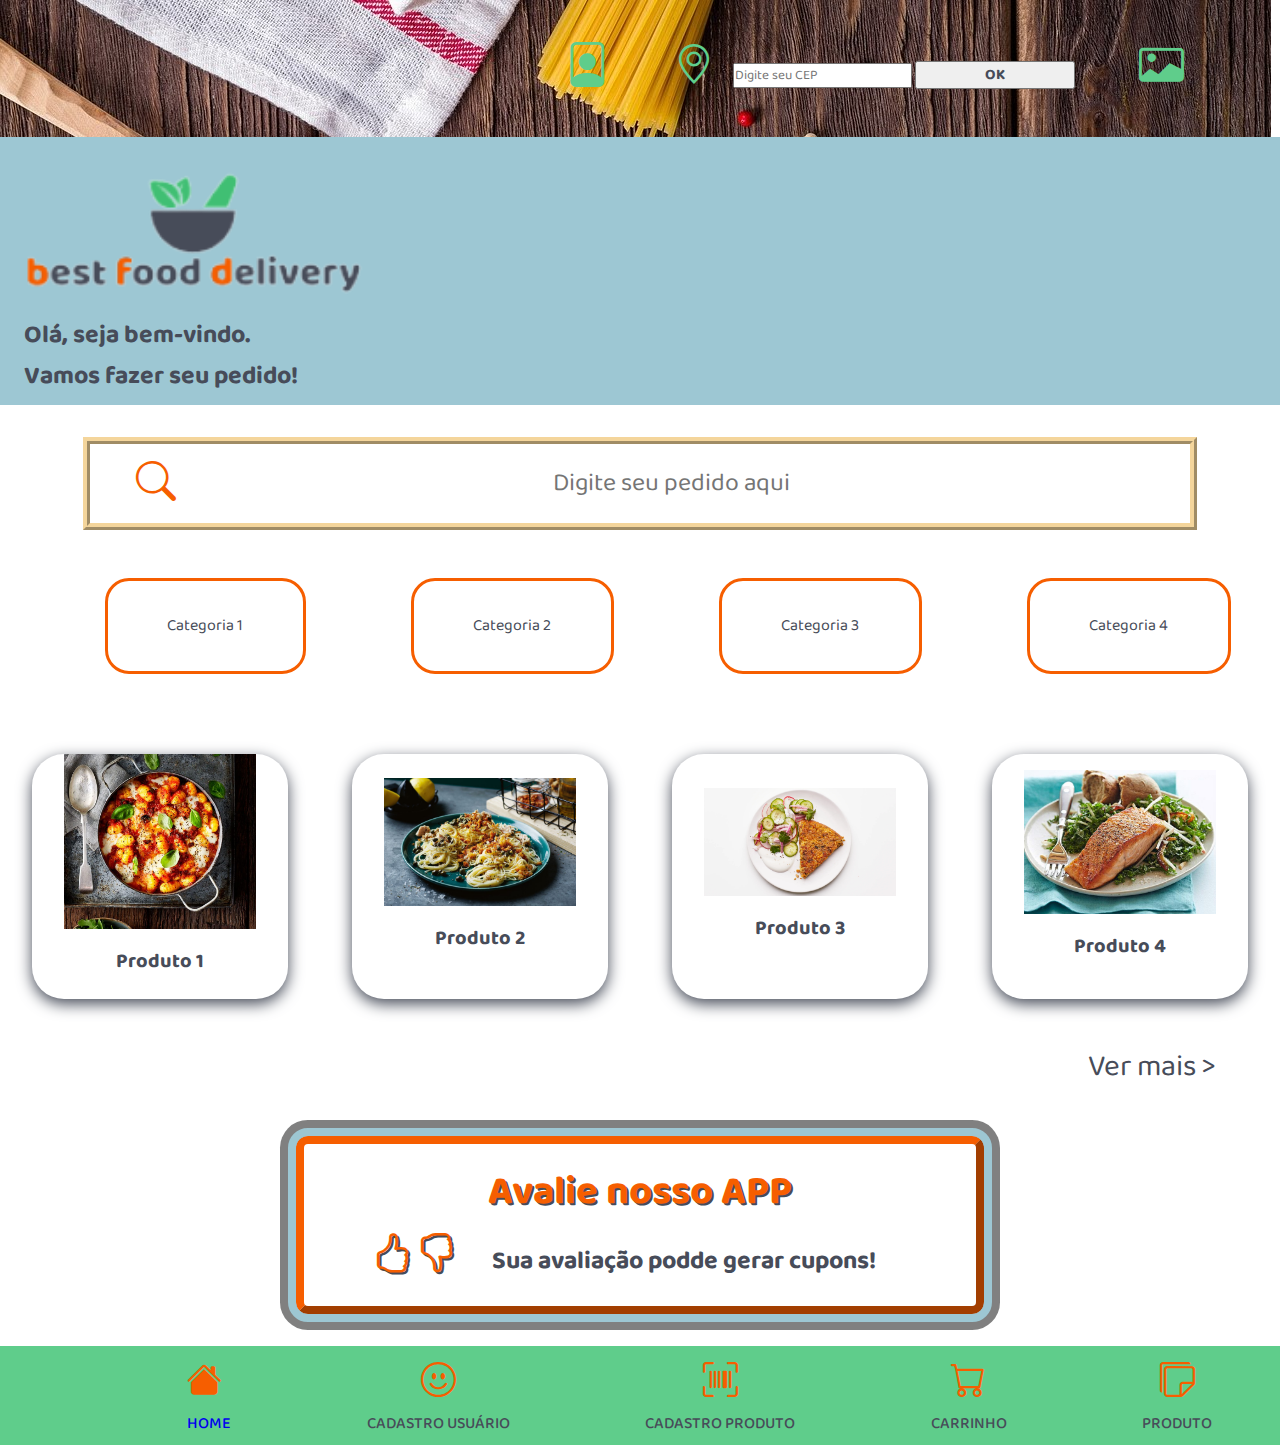
<file: index.html>
<!DOCTYPE html>
<html lang="pt-BR">
<head>
    <meta charset="UTF-8">
    <meta http-equiv="X-UA-Compatible" content="IE=edge">
    <meta name="viewport" content="width=device-width, initial-scale=1.0">
    <link rel="stylesheet" href="https://cdn.jsdelivr.net/npm/bootstrap-icons@1.10.3/font/bootstrap-icons.css">
    <link rel="stylesheet" href="css/style-padrao.css">
    <title>Home</title>
</head>
<body>
    <header class="cabecalho">
        <nav class="menu">
            <ul class="ul-menu">
               <a href="login.html"><li><i class="bi bi-file-person"></i></li></a>
                <li class="imagem-localizacao"><i class="bi bi-geo-alt"></i>
                    <input id="cep" type="text" placeholder="Digite seu CEP">
                    <button onclick="consultaEndereco()">OK</button>
                <p class="nome-localizacao"></p></li>
                <a href=""><li><i class="bi bi-card-image"></i></li></a>
            </ul>
        </nav>
    </header>
    <main>
        <section id="mensagens-inicio">
            <!-- <h1 id="nome-empresa">Best Food Delivery</h1>  -->
            <img src="/img/logo_best_food_delivery_inicial_laranja-removebg.png" alt="" id="logo-empresa">
            <h2 class="mensagem">Olá, seja bem-vindo.</h2>
            <h3 class="mensagem">Vamos fazer seu pedido!</h3>
        </section>

        <section id="input">
            <i class="bi bi-search"></i>
            <input type="text" id="input-text" placeholder="Digite seu pedido aqui">
        </section>
        
        <section id="categorias">
            <ul id="categoria-ul">
                <a href="" class="categoria-a"><li class="categoria">Categoria 1</li></a>
                <a href="" class="categoria-a"><li class="categoria">Categoria 2</li></a>
                <a href="" class="categoria-a"><li class="categoria">Categoria 3</li></a>
                <a href="" class="categoria-a"><li class="categoria">Categoria 4</li></a>
            </ul>
        </section>

        <section id="cards-produtos">
            <div class="card-produto">
                <img src="/img/food1.jpg" alt="" width="100%">
                <h3 class="nome-do-produto">Produto 1</h3>
            </div>
            <div class="card-produto">
                <img src="/img/food2.jpg" alt="" width="100%">
                <h3 class="nome-do-produto">Produto 2</h3>
            </div>
            <div class="card-produto">
                <img src="/img/food3.webp" alt="" width="100%">
                <h3 class="nome-do-produto">Produto 3</h3>
            </div>
            <div class="card-produto">
                <img src="/img/food4.jpeg" alt="" width="100%">
                <h3 class="nome-do-produto">Produto 4</h3>
            </div>            
        </section>

        <div id="ver-mais"><a href="">Ver mais ></a></div>

        <section id="avaliacao">
            <p id="titulo-avaliacao">Avalie nosso APP </p>
            <i class="bi bi-hand-thumbs-up"></i>
            <i class="bi bi-hand-thumbs-down"></i>
            <span id="frase-avaliacao">Sua avaliação podde gerar cupons!</span>
        </section>

        <footer id="footer" class="footer">
            <ul class="footer-card">
                <li>
                    <a href="index.html"><li class="footer-item"><i class="bi bi-house-fill"></i><p class="footer-nome-item">HOME</p></li></a>
                    <a href="cadastrar_usuario.html"><li class="footer-item"><i class="bi bi-emoji-smile"></i><p class="footer-nome-item">CADASTRO USUÁRIO</p></li></a>
                    <a href="cadastrar_produto.html"><li class="footer-item"><i class="bi bi-upc-scan"></i><p class="footer-nome-item">CADASTRO PRODUTO</p></li></a>
                    <a href="carrinho.html"><li class="footer-item"><i class="bi bi-cart"></i><p class="footer-nome-item">CARRINHO</p></li></a>
                    <a href="produto.html"><li class="footer-item"><i class="bi bi-stickies"></i><p class="footer-nome-item">PRODUTO</p ></li></a>
                </li>
            </ul>
        </footer>
    </main>

        <script src="/teste/home.js"></script>
</body>
</html>
</file>
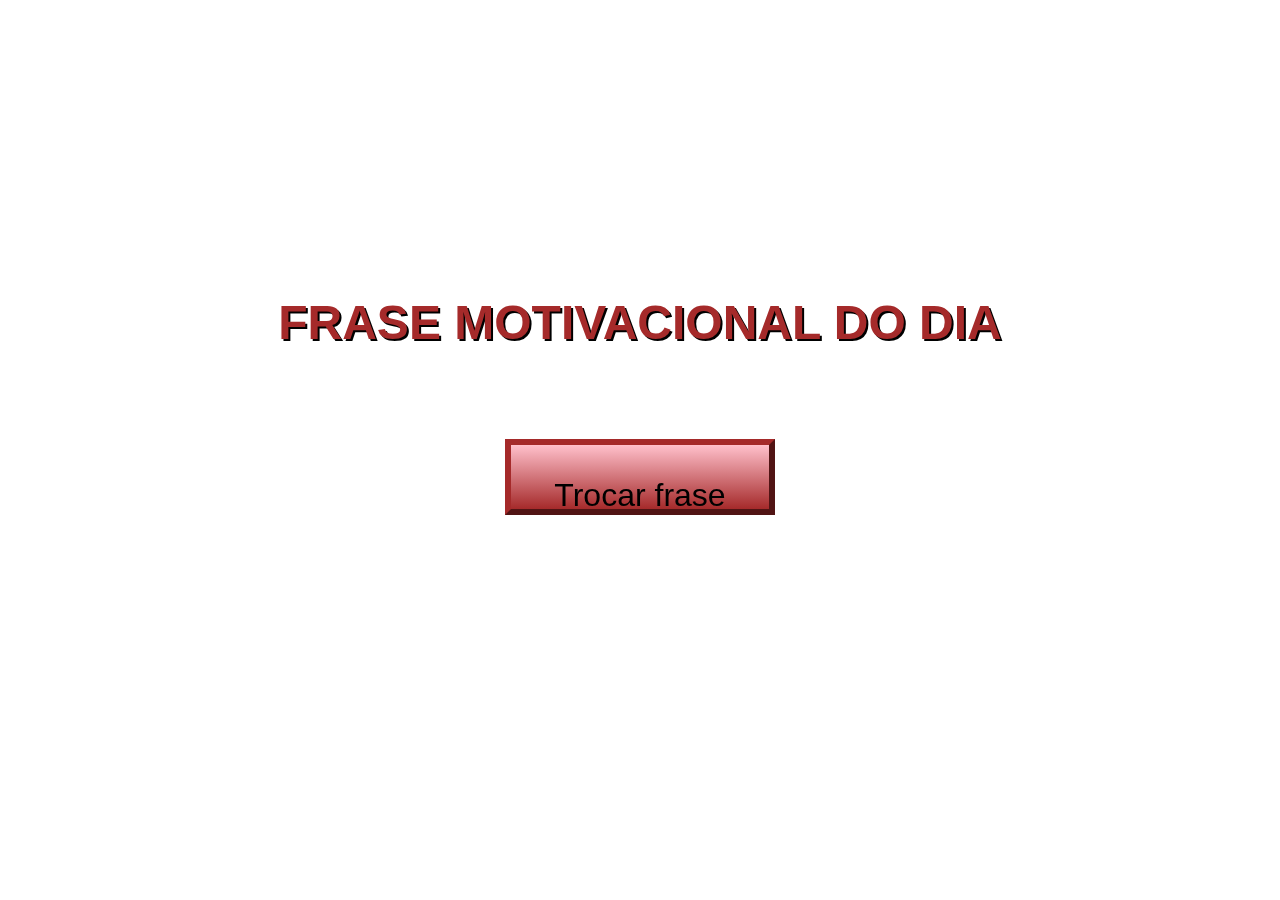
<file: api/index.html>
<!DOCTYPE html>
<html lang="pt-BR">
<head>
    <meta charset="UTF-8">
    <meta http-equiv="X-UA-Compatible" content="IE=edge">
    <meta name="viewport" content="width=device-width, initial-scale=1.0">
    <link rel="stylesheet" href="/api/css/style.css">
    <title>API Advice Slip</title>
</head>
<body>
    
    <section>
        <h1>FRASE MOTIVACIONAL DO DIA </h1>
        <button id="get-advice">Trocar frase</button>
        <p id="advice"></p>
    </section>


        <script src="/api/js/script.js"></script>
</body>
</html>
</file>
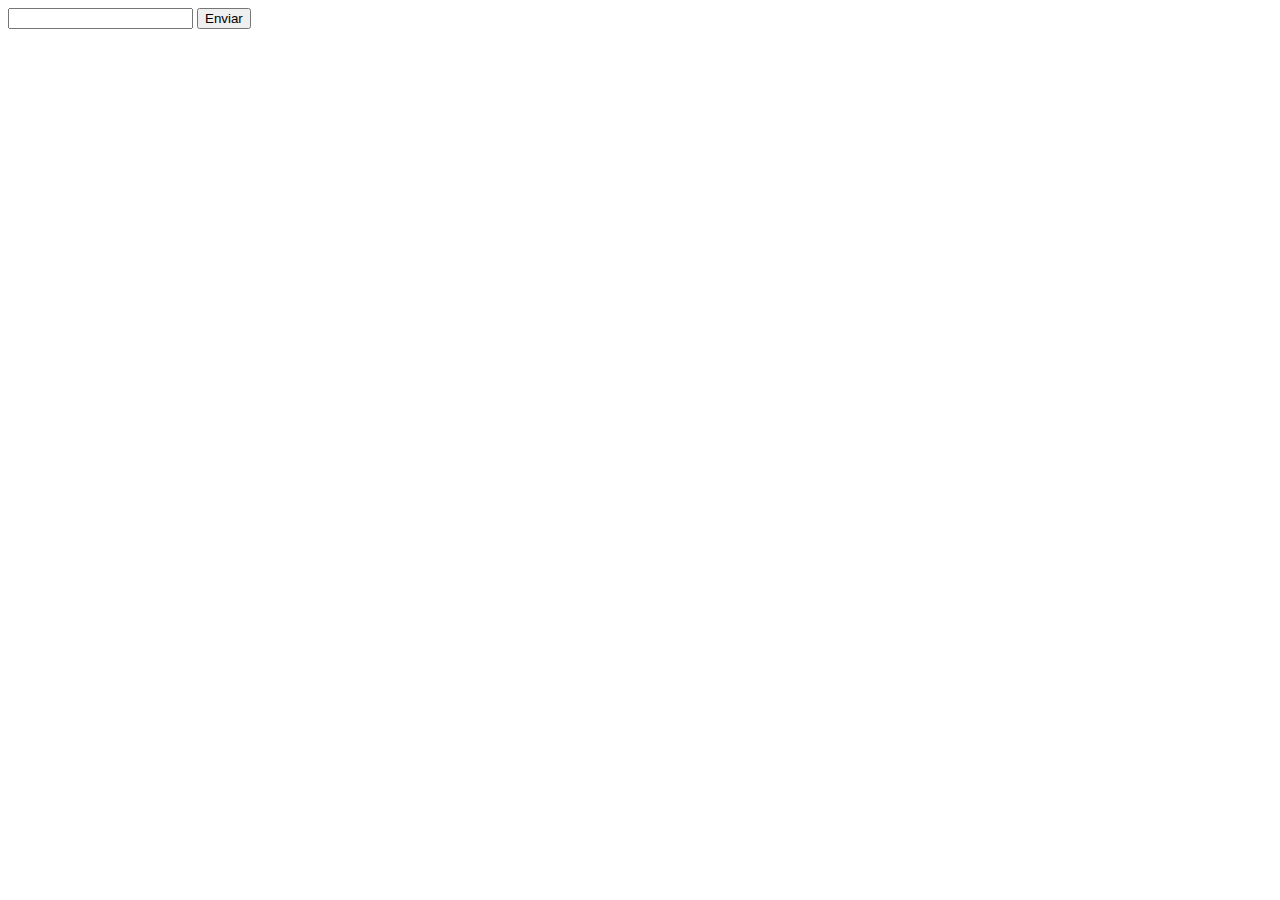
<file: teste/index.html>
<!DOCTYPE html>
<html lang="en">
<head>
    <meta charset="UTF-8">
    <meta http-equiv="X-UA-Compatible" content="IE=edge">
    <meta name="viewport" content="width=device-width, initial-scale=1.0">
    <title>Document</title>
</head>
<body>
    

    <form action="" name="meuFormulario" action="/teste" method="post" onsubmit="return submissaoformulario()">
        <input type="text" name="mensagem">
        <button type="submit">Enviar</button>

    </form>




    <script src="script.js"></script>
</body>
</html>
</file>
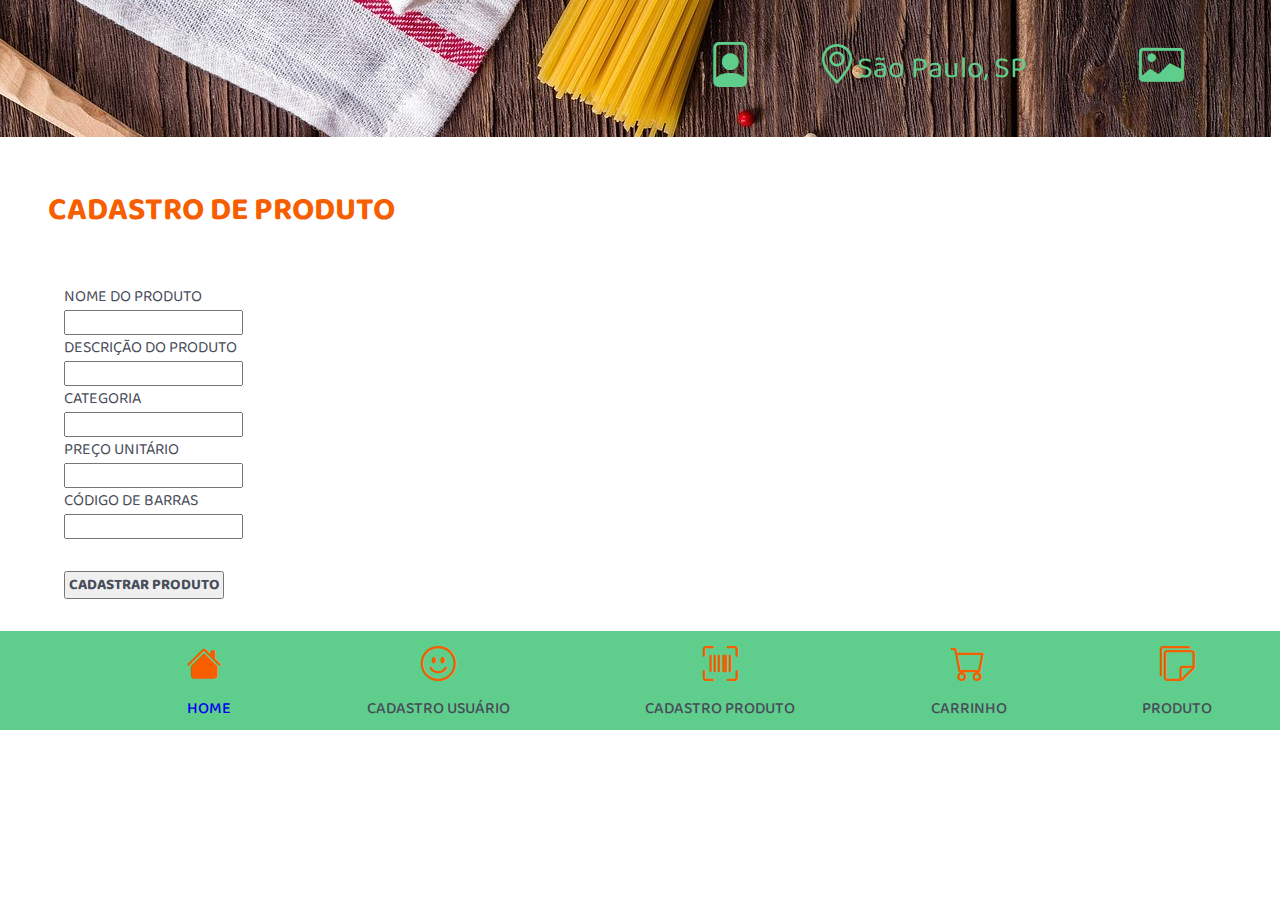
<file: cadastrar_produto.html>
<!DOCTYPE html>
<html lang="pt-BR">
<head>
    <meta charset="UTF-8">
    <meta http-equiv="X-UA-Compatible" content="IE=edge">
    <meta name="viewport" content="width=device-width, initial-scale=1.0">
    <link rel="stylesheet" href="https://cdn.jsdelivr.net/npm/bootstrap-icons@1.10.3/font/bootstrap-icons.css">
    <link rel="stylesheet" href="/css/style-padrao.css">
    <title>Cadastro de Produto</title>

</head>
<body>
    <header class="cabecalho">
        <nav class="menu">
            <ul class="ul-menu">
               <a href="login.html"><li><i class="bi bi-file-person"></i></li></a>
                <li id="imagem-localizacao"><i class="bi bi-geo-alt"></i>
                <p class="nome-localizacao">São Paulo, SP</p></li>
                <a href=""><li><i class="bi bi-card-image"></i></li></a>
            </ul>
        </nav>
    </header>

    <section id="formulario-p">
        <h1 id="formulario-p-titulo">CADASTRO DE PRODUTO</h1>

        <form action="" id="formulario-p-campos">
            <div id="formulario-p-itens">
                <label for="" class="formulario-p-label">NOME DO PRODUTO</label>
                <input type="text" class="formulario-p-input">

                <label for="" class="formulario-p-label">DESCRIÇÃO DO PRODUTO</label>
                <input type="text" class="formulario-p-input">

                <label for="" class="formulario-p-label">CATEGORIA</label>
                <input type="text" class="formulario-p-input">

                <label for="" class="formulario-p-label">PREÇO UNITÁRIO</label>
                <input type="text" class="formulario-p-input">

                <label for="" class="formulario-p-label">CÓDIGO DE BARRAS</label>
                <input type="text" class="formulario-p-input">
            </div>
            <button id="botao-cadastro-produto">CADASTRAR PRODUTO</button>

        </form>

    </section>


    <footer id="footer" class="footer">
        <ul class="footer-card">
            <li>
                <a href="index.html"><li class="footer-item"><i class="bi bi-house-fill"></i><p class="footer-nome-item">HOME</p></li></a>
                <a href="cadastrar_usuario.html"><li class="footer-item"><i class="bi bi-emoji-smile"></i><p class="footer-nome-item">CADASTRO USUÁRIO</p></li></a>
                <a href="cadastrar_produto.html"><li class="footer-item"><i class="bi bi-upc-scan"></i><p class="footer-nome-item">CADASTRO PRODUTO</p></li></a>
                <a href="carrinho.html"><li class="footer-item"><i class="bi bi-cart"></i><p class="footer-nome-item">CARRINHO</p></li></a>
                <a href="produto.html"><li class="footer-item"><i class="bi bi-stickies"></i><p class="footer-nome-item">PRODUTO</p ></li></a>
            </li>
        </ul>
    </footer>
</main>
</body>
</html>
</file>
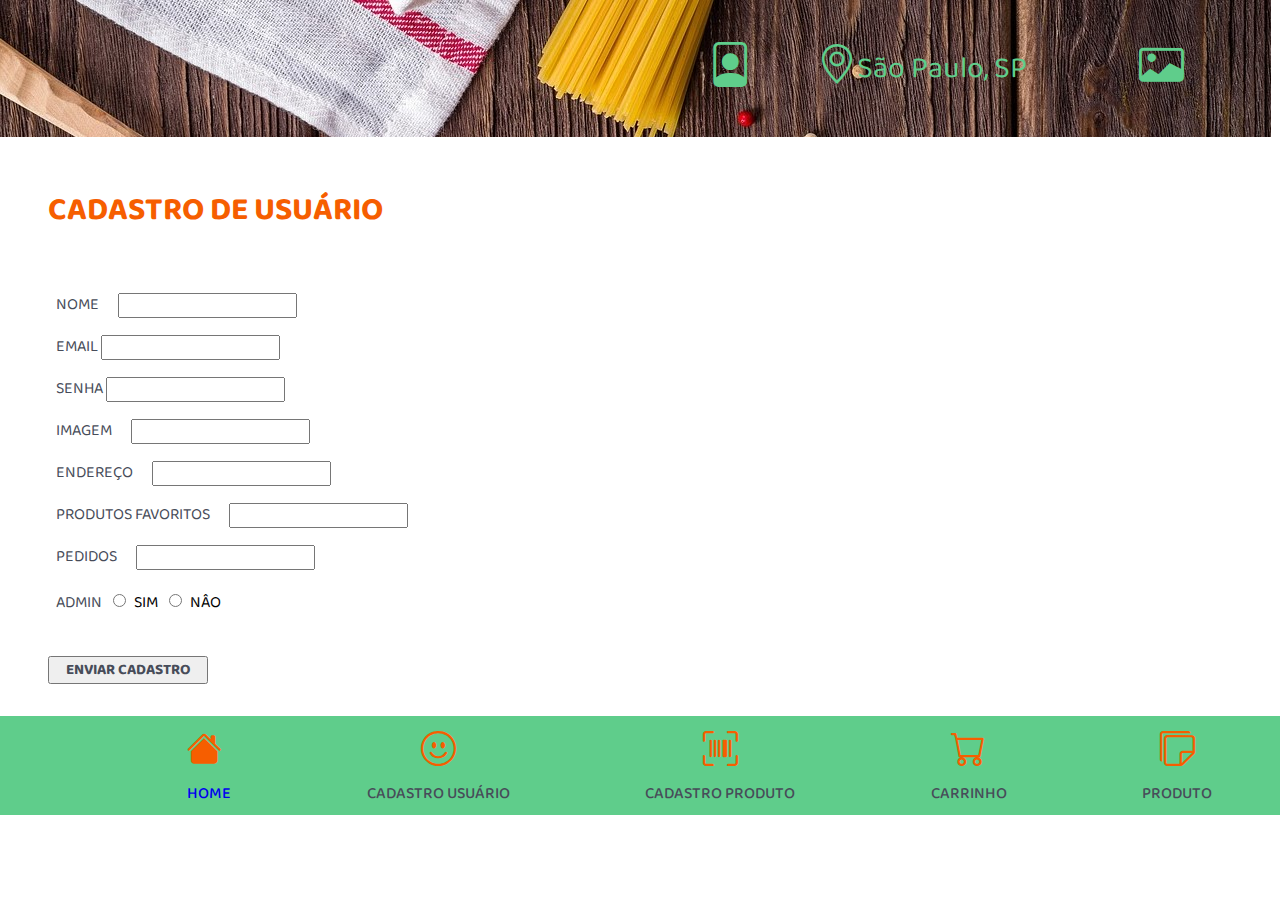
<file: cadastrar_usuario.html>
<!DOCTYPE html>
<html lang="pt-BR">
<head>
    <meta charset="UTF-8">
    <meta http-equiv="X-UA-Compatible" content="IE=edge">
    <meta name="viewport" content="width=device-width, initial-scale=1.0">
    <link rel="stylesheet" href="https://cdn.jsdelivr.net/npm/bootstrap-icons@1.10.3/font/bootstrap-icons.css">
    <link rel="stylesheet" href="/css/style-padrao.css">
    <title>Cadastro de Usuário</title>
</head>
<body>
    <header class="cabecalho">
        <nav class="menu">
            <ul class="ul-menu">
               <a href="login.html"><li><i class="bi bi-file-person"></i></li></a>
                <li id="imagem-localizacao"><i class="bi bi-geo-alt"></i>
                <p class="nome-localizacao">São Paulo, SP</p></li>
                <a href=""><li><i class="bi bi-card-image"></i></li></a>
            </ul>
        </nav>
    </header>

    <section id="formulario">
        <h1 id="formulario-titulo">CADASTRO DE USUÁRIO</h1>

        <form action="" id="formulario-campos">
            <div id="formulario-itens">
                <div>
                <label for="" class="formulario-label">NOME</label>
                <input type="text" class="formulario-input">
                </div>
                <div>
                <label for="" class="formulario-label">EMAIL</label>
                <input type="email" class="formulario-input">
                </div>
                <div>
                <label for="" class="formulario-label">SENHA</label>
                <input type="password" class="formulario-input">
                </div>
                <div>
                <label for="" class="formulario-label">IMAGEM</label>
                <input type="text" class="formulario-input">
                </div>
                <div>
                <label for="" class="formulario-label">ENDEREÇO</label>
                <input type="text" class="formulario-input">
                </div>
                <div>
                <label for="" class="formulario-label">PRODUTOS FAVORITOS</label>
                <input type="text" class="formulario-input">
                </div>
                <div>
                <label for="" class="formulario-label">PEDIDOS</label>
                <input type="text" class="formulario-input">
                </div>
                <div id="formulario-label-admin">
                <label for="" class="formulario-label" >ADMIN</label>
                <input type="radio" name="admin" class="formulario-input">SIM
                <input type="radio" name="admin" class="formulario-input">NÂO
                </div>
                <button id="botao-cadastro-usuario">ENVIAR CADASTRO</button>


            </div>

        </form>

    </section>


    <footer id="footer" class="footer">
        <ul class="footer-card">
            <li>
                <a href="index.html"><li class="footer-item"><i class="bi bi-house-fill"></i><p class="footer-nome-item">HOME</p></li></a>
                <a href="cadastrar_usuario.html"><li class="footer-item"><i class="bi bi-emoji-smile"></i><p class="footer-nome-item">CADASTRO USUÁRIO</p></li></a>
                <a href="cadastrar_produto.html"><li class="footer-item"><i class="bi bi-upc-scan"></i><p class="footer-nome-item">CADASTRO PRODUTO</p></li></a>
                <a href="carrinho.html"><li class="footer-item"><i class="bi bi-cart"></i><p class="footer-nome-item">CARRINHO</p></li></a>
                <a href="produto.html"><li class="footer-item"><i class="bi bi-stickies"></i><p class="footer-nome-item">PRODUTO</p ></li></a>
            </li>
        </ul>
    </footer>
</main>
</body>
</html>
</file>
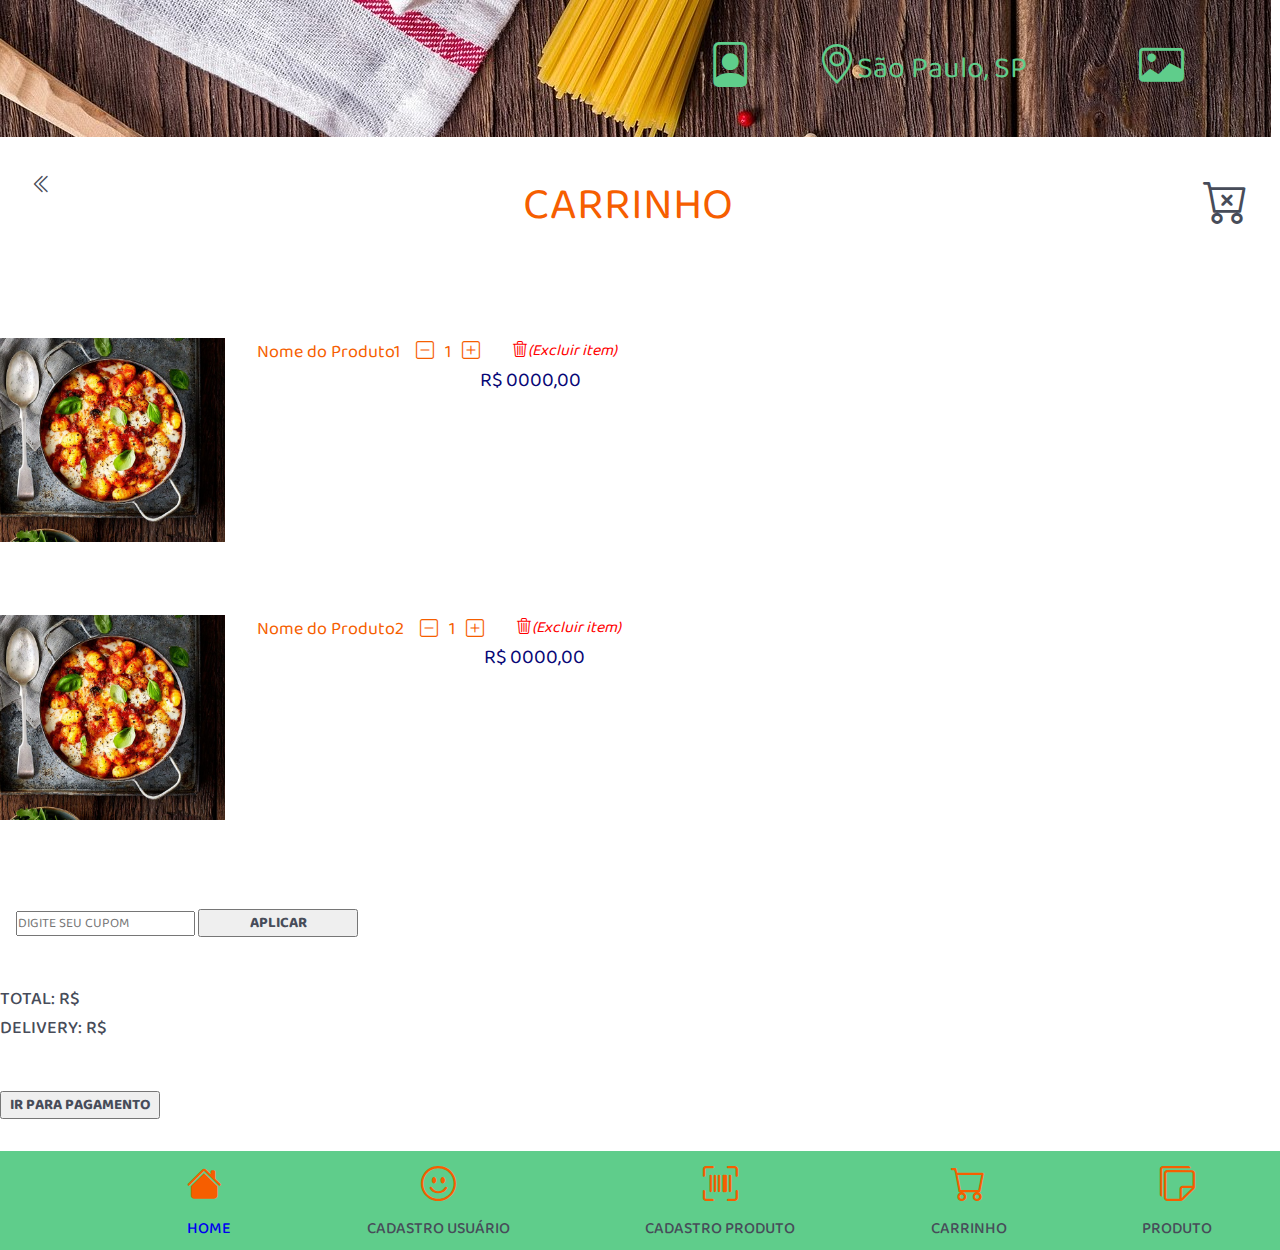
<file: carrinho.html>
<!DOCTYPE html>
<html lang="pt-BR">
<head>
    <meta charset="UTF-8">
    <meta http-equiv="X-UA-Compatible" content="IE=edge">
    <meta name="viewport" content="width=device-width, initial-scale=1.0">
    <link rel="stylesheet" href="https://cdn.jsdelivr.net/npm/bootstrap-icons@1.10.3/font/bootstrap-icons.css">
    <link rel="stylesheet" href="/css/style-padrao.css">
    <title>Produto</title>
</head>
<body>
    <header class="cabecalho">
        <nav class="menu">
            <ul class="ul-menu">
               <a href="login.html"><li><i class="bi bi-file-person"></i></li></a>
                <li id="imagem-localizacao"><i class="bi bi-geo-alt"></i>
                <p class="nome-localizacao">São Paulo, SP</p></li>
                <a href=""><li><i class="bi bi-card-image"></i></li></a>
            </ul>
        </nav>
    </header>
        <section id="carrinho-topo">
            <i class="bi bi-chevron-double-left"></i>
            <p id="carrinho-titulo">CARRINHO</p>
            <i class="bi bi-cart-x"></i>
        </section>

        <section id="produto1">
            <div id="produto1-imagem">
                <img src="/img/food1.jpg" alt="" id="produto1-img">

            </div>
            <div id="produto1-titulo">
                <p id="produto1-nome">Nome do Produto1</p>
                <div class="quantidade">
                    <i class="bi bi-dash-square"></i>
                    <p>1</p>
                    <i class="bi bi-plus-square"></i>
                </div>
            </div>
            <div class="valor-excluir">
                <i class="bi bi-trash3">(Excluir item) </i>
                <p class="valor">R$ 0000,00</p>
            </div>
        </section>

        <section id="produto2">
            <div id="produto2-imagem">
                <img src="/img/food1.jpg" alt="" id="produto2-img">

            </div>
            <div id="produto2-titulo">
                <p id="produto2-nome">Nome do Produto2</p>
                <div class="quantidade">
                    <i class="bi bi-dash-square"></i>
                    <p>1</p>
                    <i class="bi bi-plus-square"></i>
                </div>
            </div>
            <div class="valor-excluir">
                <i class="bi bi-trash3">(Excluir item) </i>
                <p class="valor">R$ 0000,00</p>
            </div>
        </section>

        <section id="cupom">
            <input type="text" placeholder="DIGITE SEU CUPOM">
            <button>APLICAR</button>
        </section>

        <section id="total">
            <div>
                <p>TOTAL: R$ </p>
                <p>DELIVERY: R$  </p>
            </div>
            
            <button id="botao-pagamento">IR PARA PAGAMENTO</button>
        </section>


        <footer id="footer" class="footer">
            <ul class="footer-card">
                <li>
                    <a href="index.html"><li class="footer-item"><i class="bi bi-house-fill"></i><p class="footer-nome-item">HOME</p></li></a>
                    <a href="cadastrar_usuario.html"><li class="footer-item"><i class="bi bi-emoji-smile"></i><p class="footer-nome-item">CADASTRO USUÁRIO</p></li></a>
                    <a href="cadastrar_produto.html"><li class="footer-item"><i class="bi bi-upc-scan"></i><p class="footer-nome-item">CADASTRO PRODUTO</p></li></a>
                    <a href="carrinho.html"><li class="footer-item"><i class="bi bi-cart"></i><p class="footer-nome-item">CARRINHO</p></li></a>
                    <a href="produto.html"><li class="footer-item"><i class="bi bi-stickies"></i><p class="footer-nome-item">PRODUTO</p ></li></a>
                </li>
            </ul>
        </footer>
</main>


    <script src="/teste/script-carrinho.js"></script>
</body>
</html>
</file>
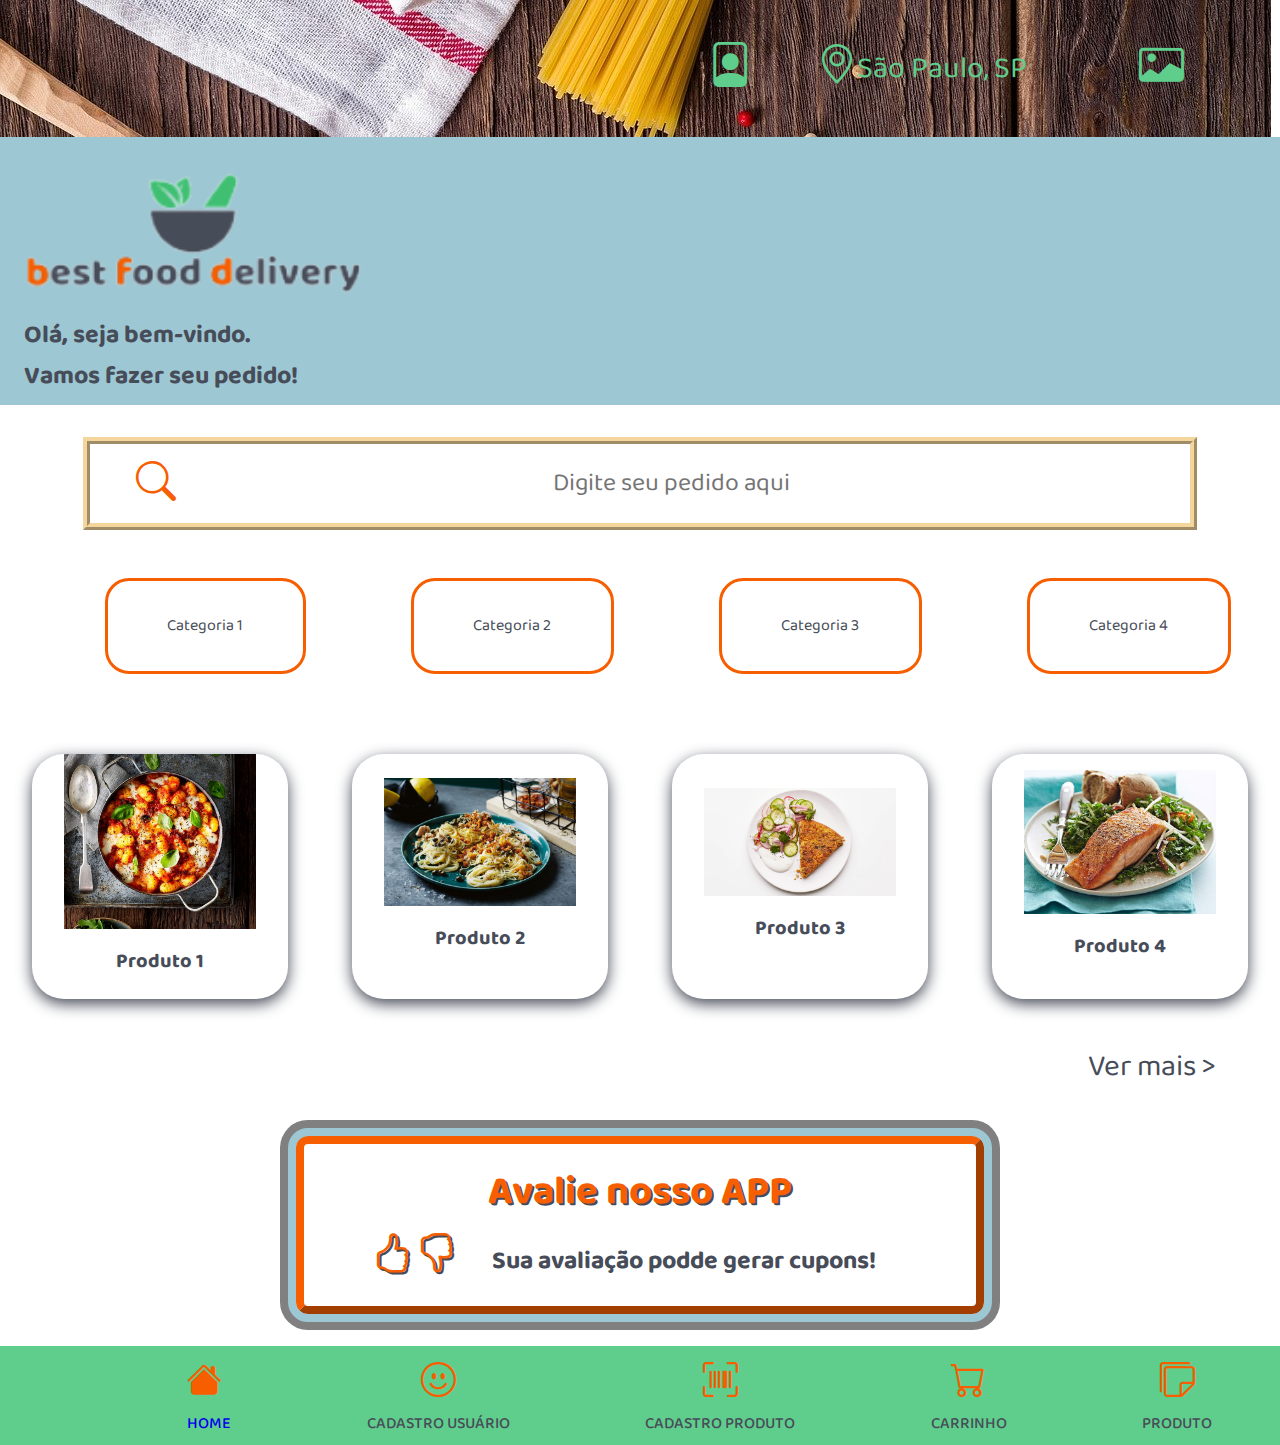
<file: home.html>
<!DOCTYPE html>
<html lang="pt-BR">
<head>
    <meta charset="UTF-8">
    <meta http-equiv="X-UA-Compatible" content="IE=edge">
    <meta name="viewport" content="width=device-width, initial-scale=1.0">
    <link rel="stylesheet" href="https://cdn.jsdelivr.net/npm/bootstrap-icons@1.10.3/font/bootstrap-icons.css">
    <link rel="stylesheet" href="css/style-padrao.css">
    <title>Home</title>
</head>
<body>
    <header class="cabecalho">
        <nav class="menu">
            <ul class="ul-menu">
               <a href="login.html"><li><i class="bi bi-file-person"></i></li></a>
                <li id="imagem-localizacao"><i class="bi bi-geo-alt"></i>
                <p class="nome-localizacao">São Paulo, SP</p></li>
                <a href=""><li><i class="bi bi-card-image"></i></li></a>
            </ul>
        </nav>
    </header>
    <main>
        <section id="mensagens-inicio">
            <!-- <h1 id="nome-empresa">Best Food Delivery</h1>  -->
            <img src="/img/logo_best_food_delivery_inicial_laranja-removebg.png" alt="" id="logo-empresa">
            <h2 class="mensagem">Olá, seja bem-vindo.</h2>
            <h3 class="mensagem">Vamos fazer seu pedido!</h3>
        </section>

        <section id="input">
            <i class="bi bi-search"></i>
            <input type="text" id="input-text" placeholder="Digite seu pedido aqui">
        </section>
        
        <section id="categorias">
            <ul id="categoria-ul">
                <a href="" class="categoria-a"><li class="categoria">Categoria 1</li></a>
                <a href="" class="categoria-a"><li class="categoria">Categoria 2</li></a>
                <a href="" class="categoria-a"><li class="categoria">Categoria 3</li></a>
                <a href="" class="categoria-a"><li class="categoria">Categoria 4</li></a>
            </ul>
        </section>

        <section id="cards-produtos">
            <div class="card-produto">
                <img src="/img/food1.jpg" alt="" width="100%">
                <h3 class="nome-do-produto">Produto 1</h3>
            </div>
            <div class="card-produto">
                <img src="/img/food2.jpg" alt="" width="100%">
                <h3 class="nome-do-produto">Produto 2</h3>
            </div>
            <div class="card-produto">
                <img src="/img/food3.webp" alt="" width="100%">
                <h3 class="nome-do-produto">Produto 3</h3>
            </div>
            <div class="card-produto">
                <img src="/img/food4.jpeg" alt="" width="100%">
                <h3 class="nome-do-produto">Produto 4</h3>
            </div>            
        </section>

        <div id="ver-mais"><a href="">Ver mais ></a></div>

        <section id="avaliacao">
            <p id="titulo-avaliacao">Avalie nosso APP </p>
            <i class="bi bi-hand-thumbs-up"></i>
            <i class="bi bi-hand-thumbs-down"></i>
            <span id="frase-avaliacao">Sua avaliação podde gerar cupons!</span>
        </section>

        <footer id="footer" class="footer">
            <ul class="footer-card">
                <li>
                    <a href="home.html"><li class="footer-item"><i class="bi bi-house-fill"></i><p class="footer-nome-item">HOME</p></li></a>
                    <a href="cadastrar_usuario.html"><li class="footer-item"><i class="bi bi-emoji-smile"></i><p class="footer-nome-item">CADASTRO USUÁRIO</p></li></a>
                    <a href="cadastrar_produto.html"><li class="footer-item"><i class="bi bi-upc-scan"></i><p class="footer-nome-item">CADASTRO PRODUTO</p></li></a>
                    <a href="carrinho.html"><li class="footer-item"><i class="bi bi-cart"></i><p class="footer-nome-item">CARRINHO</p></li></a>
                    <a href="produto.html"><li class="footer-item"><i class="bi bi-stickies"></i><p class="footer-nome-item">PRODUTO</p ></li></a>
                </li>
            </ul>
        </footer>
    </main>
</body>
</html>
</file>
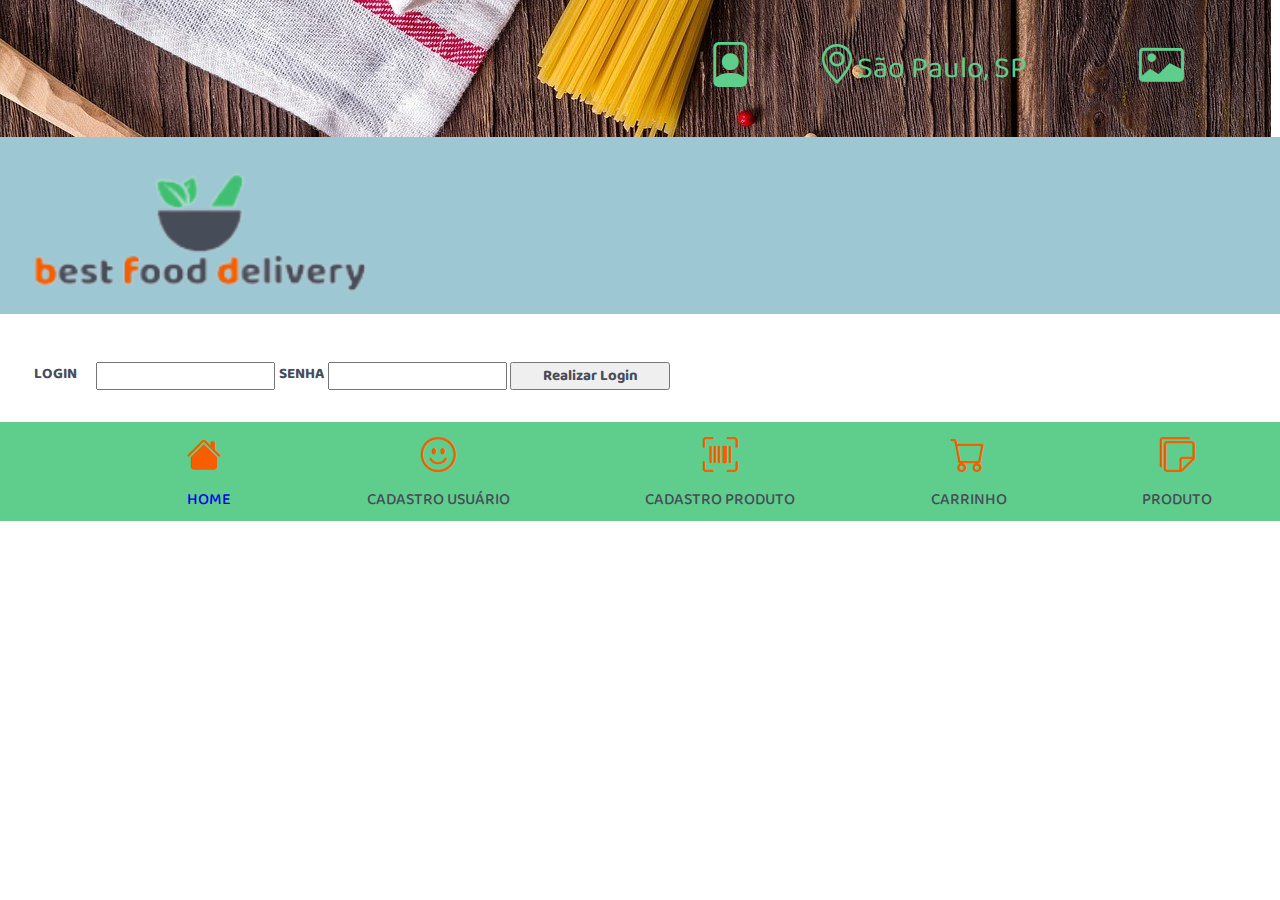
<file: login.html>
<!DOCTYPE html>
<html lang="pt-BR">
<head>
    <meta charset="UTF-8">
    <meta http-equiv="X-UA-Compatible" content="IE=edge">
    <meta name="viewport" content="width=device-width, initial-scale=1.0">
    <link rel="stylesheet" href="https://cdn.jsdelivr.net/npm/bootstrap-icons@1.10.3/font/bootstrap-icons.css">
    <title>Login</title>
    <link rel="stylesheet" href="/css/style-padrao.css">
</head>
<body>
    <header class="cabecalho">
        <nav class="menu">
            <ul class="ul-menu">
               <a href="login.html"><li><i class="bi bi-file-person"></i></li></a>
                <li id="imagem-localizacao"><i class="bi bi-geo-alt"></i>
                <p class="nome-localizacao">São Paulo, SP</p></li>
                <a href=""><li><i class="bi bi-card-image"></i></li></a>
            </ul>
        </nav>
    </header>

    <section id="login">
       <div id="logo-empresa-login"><img src="/img/logo_best_food_delivery_inicial_laranja-removebg.png" alt="" id="arquivo-logo-empresa"></div>
       <!--  <div id="imagem-login"><img src="/img/file-person.svg" alt="" id="arquivo-imagem-login"></div> -->

        <section id="mensagem-ok" class="mensagem-ok"></section>

        <div id="login-entrada">
            <label for="" id="usuario">LOGIN</label><input type="text">

            <label for="" id="usuario">SENHA</label><input type="password">

            <button id="addBotao">Realizar Login</button>
        </div>

    </section>


    <footer id="footer" class="footer">
        <ul class="footer-card">
            <li>
                <a href="index.html"><li class="footer-item"><i class="bi bi-house-fill"></i><p class="footer-nome-item">HOME</p></li></a>
                <a href="cadastrar_usuario.html"><li class="footer-item"><i class="bi bi-emoji-smile"></i><p class="footer-nome-item">CADASTRO USUÁRIO</p></li></a>
                <a href="cadastrar_produto.html"><li class="footer-item"><i class="bi bi-upc-scan"></i><p class="footer-nome-item">CADASTRO PRODUTO</p></li></a>
                <a href="carrinho.html"><li class="footer-item"><i class="bi bi-cart"></i><p class="footer-nome-item">CARRINHO</p></li></a>
                <a href="produto.html"><li class="footer-item"><i class="bi bi-stickies"></i><p class="footer-nome-item">PRODUTO</p ></li></a>
            </li>
        </ul>
    </footer>
</main>

    <script src="/teste/login.js"></script>
</body>
</html>
</file>
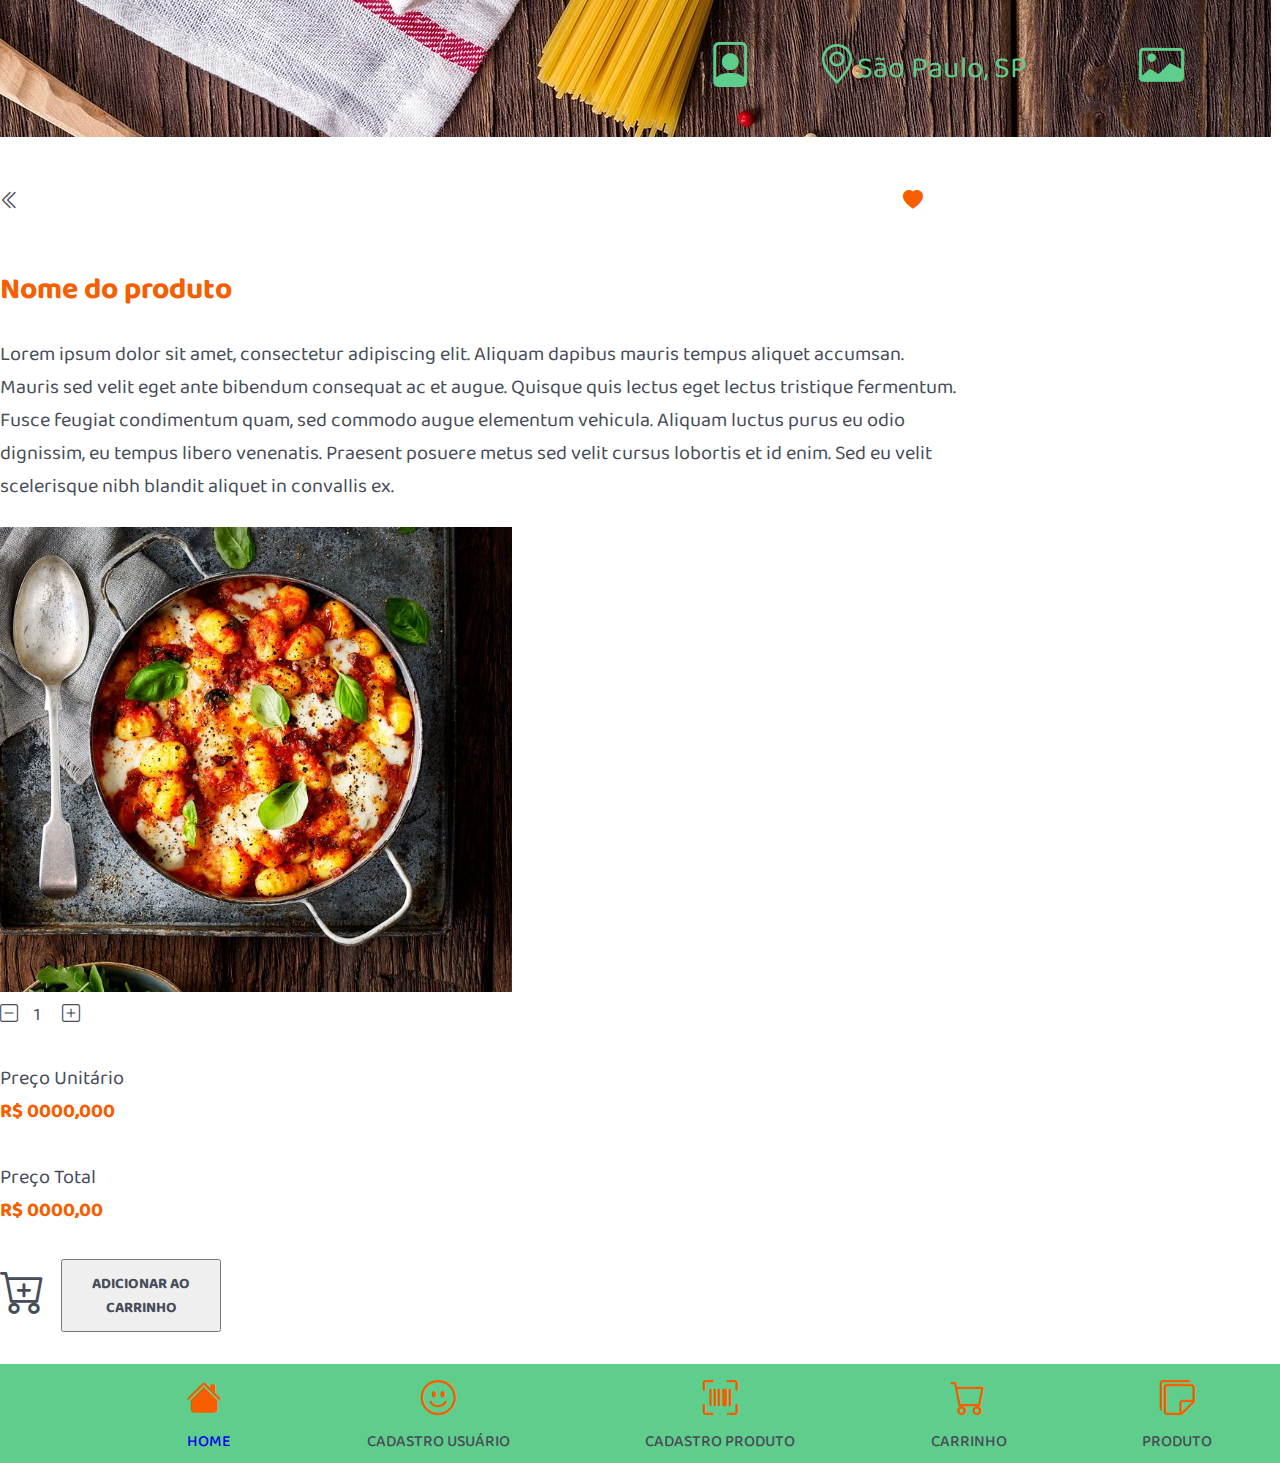
<file: produto.html>
<!DOCTYPE html>
<html lang="pt-BR">
<head>
    <meta charset="UTF-8">
    <meta http-equiv="X-UA-Compatible" content="IE=edge">
    <meta name="viewport" content="width=device-width, initial-scale=1.0">
    <link rel="stylesheet" href="https://cdn.jsdelivr.net/npm/bootstrap-icons@1.10.3/font/bootstrap-icons.css">
    <link rel="stylesheet" href="/css/style-padrao.css">
    <title>Produto</title>
</head>
<body>
    <header class="cabecalho">
        <nav class="menu">
            <ul class="ul-menu">
               <a href="login.html"><li><i class="bi bi-file-person"></i></li></a>
                <li id="imagem-localizacao"><i class="bi bi-geo-alt"></i>
                <p class="nome-localizacao">São Paulo, SP</p></li>
                <a href=""><li><i class="bi bi-card-image"></i></li></a>
            </ul>
        </nav>
    </header>
        <section id="produto-topo">
            <i class="bi bi-chevron-double-left"></i>
            <i class="bi bi-heart-fill" name="I"></i>

        <section id="produto001">
                <h1 id="nome-produto001">Nome do produto</h1>
                <p id="texto-produto001">
                    Lorem ipsum dolor sit amet, consectetur adipiscing elit. Aliquam dapibus mauris tempus aliquet accumsan. Mauris sed velit eget ante bibendum consequat ac et augue. Quisque quis lectus eget lectus tristique fermentum. Fusce feugiat condimentum quam, sed commodo augue elementum vehicula. Aliquam luctus purus eu odio dignissim, eu tempus libero venenatis. Praesent posuere metus sed velit cursus lobortis et id enim. Sed eu velit scelerisque nibh blandit aliquet in convallis ex. 
                </p>
                <div id="imagem-produto001">
                    <img src="/img/food1.jpg" alt="Imagem do produto" id="produto001-arquivo">
                    <div class="quantidade-produto001">
                        <i class="bi bi-dash-square"></i>
                        <p id="quantidade-selecionada">1</p>
                        <i class="bi bi-plus-square"></i>
                    </div>
                    
                </div>

                <div id="valor-produto001">
                    <div>
                    <p id="titulo-preco-unitario">Preço Unitário</p>
                    <p id="valor-unitario">R$ 0000,000</p>
                    </div>
                    <br>
                    <div>
                    <p id="titulo-preco-total">Preço Total</p>
                    <p id="valor-total">R$ 0000,00</p>
                    </div>
                </div>

                <div id="finalizar">
                    <i class="bi bi-cart-plus"></i>
                    <button id="botao-adicionar">ADICIONAR AO CARRINHO</button>
                </div>
                

        </section>

        </section>


        <footer id="footer" class="footer">
            <ul class="footer-card">
                <li>
                    <a href="index.html"><li class="footer-item"><i class="bi bi-house-fill"></i><p class="footer-nome-item">HOME</p></li></a>
                    <a href="cadastrar_usuario.html"><li class="footer-item"><i class="bi bi-emoji-smile"></i><p class="footer-nome-item">CADASTRO USUÁRIO</p></li></a>
                    <a href="cadastrar_produto.html"><li class="footer-item"><i class="bi bi-upc-scan"></i><p class="footer-nome-item">CADASTRO PRODUTO</p></li></a>
                    <a href="carrinho.html"><li class="footer-item"><i class="bi bi-cart"></i><p class="footer-nome-item">CARRINHO</p></li></a>
                    <a href="produto.html"><li class="footer-item"><i class="bi bi-stickies"></i><p class="footer-nome-item">PRODUTO</p ></li></a>
                </li>
            </ul>
        </footer>
</main>

    <script src="/teste/produto.js"></script>
</body>
</html>
</file>
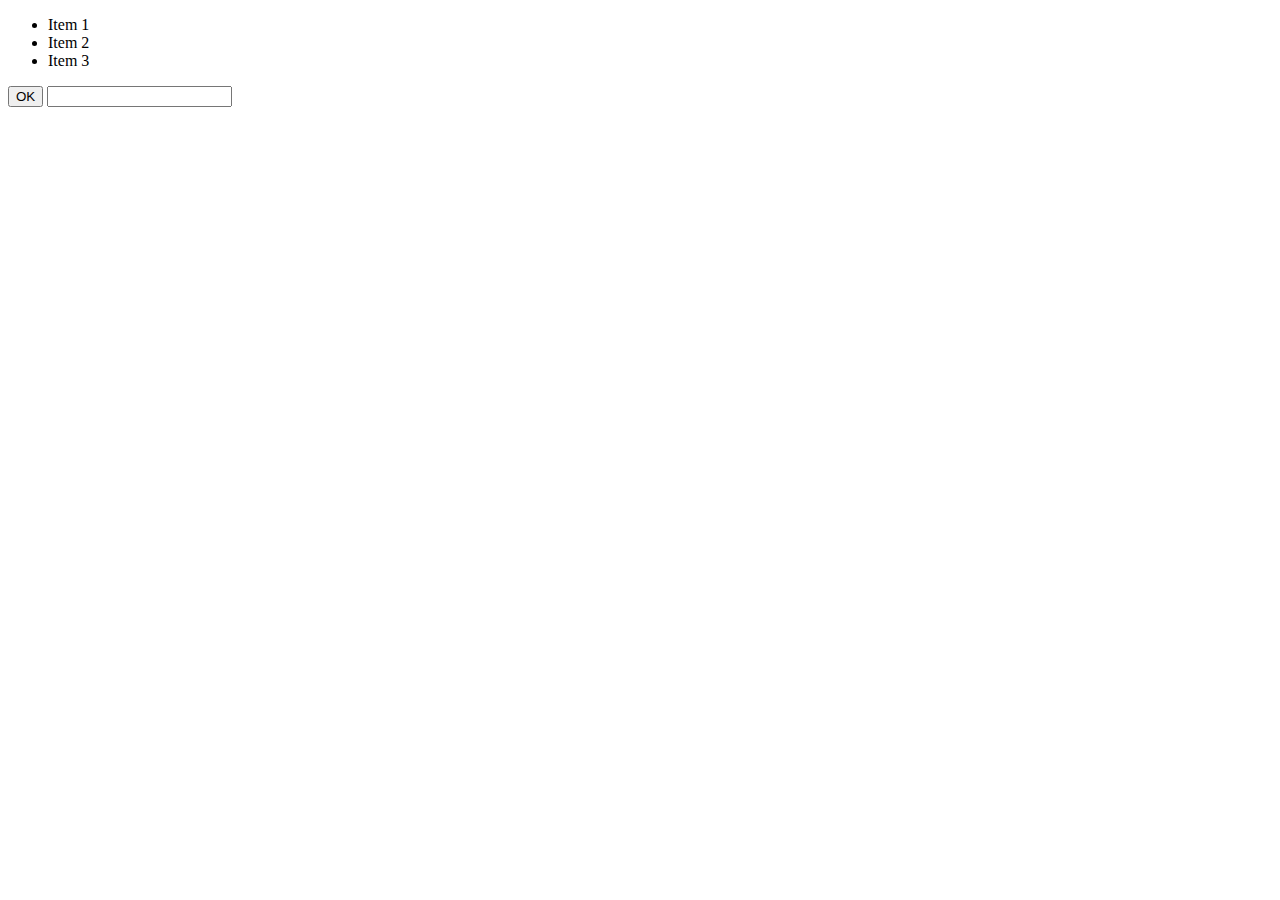
<file: teste/index2.html>
<!DOCTYPE html>
<html lang="en">
<head>
    <meta charset="UTF-8">
    <meta http-equiv="X-UA-Compatible" content="IE=edge">
    <meta name="viewport" content="width=device-width, initial-scale=1.0">
    <title>Document</title>
</head>
<body>
    
    <ul>
        <li>Item 1</li>
        <li>Item 2</li>
        <li>Item 3</li>
        
    </ul>

    <button>OK</button>

    <input type="text">



    <script src="script.js"></script>
</body>
</html>
</file>
<file: css/style-padrao.css>
@import url('https://fonts.googleapis.com/css2?family=Baloo+Bhai+2:wght@400;600&family=Montserrat:wght@300;400;700&family=Open+Sans:wght@400;700&display=swap');

*{
    font-family: 'Baloo Bhai 2', cursive;
    padding: 0;
    margin: 0;
}

:root {
    --cor-fundo1: #9dc7d3;
    --cor-fundo2: #5fcd8b;
    --cor-padrao1:#474c59;
    --cor-padrao2: #f65e00;
    min-height: 100vh;
}

body {
    min-height: 100vh;
}

/* Estilização - Header */

.cabecalho {
    background-image: url('/img/food_header.jpg');
    background-repeat: no-repeat;
    width: 100%;
}


.menu .ul-menu{
    display: flex;
    align-items: center;
    justify-content: flex-end;
        
    
}

.ul-menu li {
    list-style: none;
    padding: 2rem;
    color: antiquewhite;
    
}

/* Estilização - login*/
#login{
    display: flex;
    flex-direction: column;
}

#arquivo-logo-empresa{
    width: 30%;    
}
#logo-empresa-login{
    background-color: var(--cor-fundo1);
    padding-left: 2rem;
}

#arquivo-imagem-login{
    width: 7%;
    padding-top: 5rem;
    padding-left: 10rem;
}

#login-entrada {
    display: flex;    
    width: 50%;
    padding-left: 2rem;
    padding-top: 3rem;
    justify-content: space-around;
    color: var(--cor-padrao1);
    font-size: 15px;
    font-weight: 700;
}


button {
    width: 10rem;
    font-size: 15px;
    font-weight: 700;
    color: #474c59;
       
}

/*----Inserção HTM -------- */

.card-teste{
    display: flex;
    position: relative;
    justify-content: center;
    margin: auto;
    margin-top: 2rem;
    width: 50%;
    background-color: #f65e00;
    border: 3px solid;
    z-index: 999;
}



/*                     */


.bi-file-person {
    font-size: 45px;
    color: var(--cor-fundo2);
}

#imagem-localizacao {
    display: flex;
    margin-right: 0.5rem;
    align-items: center;
}

.bi-geo-alt {
    font-size: 40px;
    color: var(--cor-fundo2);
}

.nome-localizacao {
    
    font-size: 30px;
    color: var(--cor-fundo2);
    padding-left: 0;
    padding-right:2.5rem;
}

.bi-card-image {
    font-size: 45px;
    color: var(--cor-fundo2);
    margin-right: 4rem;
}

/* Estilização - mensagens*/

#mensagens-inicio {
    padding-left: 1.5rem;
    padding-bottom: 0.5rem;
    background-color: var(--cor-fundo1);
    
}

#nome-empresa {
    font-weight: 700;
    font-style: bold;    
    font-size: 50px;
    margin-bottom: .5rem;
    color: var(--cor-padrao2);
}
 

#logo-empresa {
    width: 30%;
    padding: 0;
}

.mensagem {
    color: var(--cor-padrao1);
    font-size: 25px;
}

/* Estilização - input*/

#input {
    display: flex;
    padding-top: 2rem;
    width: 90%;
    margin: auto;
    align-items: center;
}

i.bi-search {
    position: absolute;
    color: var(--cor-padrao2);
    padding-top: .2rem;
    padding-left: 3rem;
    font-size: 40px;
    margin-left: 1.5rem;
}

#input-text {
        width: 90%;
        margin: auto;
        font-size: 25px;
        padding: 1.2rem 0 1.2rem;
        padding-left: 4rem;
        border: 2mm ridge rgb(244, 213, 155);
        text-align: center;
    }

input:focus{
    outline: 0;
}

input[type=text]{
    color: var(--cor-padrao1);
}

/* Estilização - categoria*/

#categorias {
    display: flex;
    justify-content: space-around;
}

#categoria-ul {
    display: flex;
    margin: auto;
}

.categoria-a {
    margin: 3rem 5rem;
    text-decoration: none;
    list-style: none;
}

li.categoria{
    margin: auto;
}

.categoria{
    
    color: var(--cor-padrao1);
    border: solid var(--cor-padrao2);
    border-radius: 1.5rem;
    width: 90%;
    padding: 2rem;
    margin: 1rem;
    font-weight: 400;
    text-align: center;
    transform: 0.6s ease-in-out;
    transition: box-shadow 0.2s ease-in-out;
}

.categoria:hover{
    background-color: var(--cor-padrao2);
    border-color: var(--cor-padrao1);
    transform: scale(1.1);
    box-shadow: 0 5px 15px var(--cor-padrao1);
}

/*Estilização - produto*/


#cards-produtos{
    display: flex;
}

.card-produto{
    display: block;
    margin: 2rem;
    border-radius: 2rem;
    box-shadow: 0 5px 15px var(--cor-padrao1);
    justify-content: center;
    align-items: center;
    width: 25%;
    align-content: center;
}

.card-produto img{
    display: block;
    width: 75%;
    margin: auto;
    justify-content: center;
}

.card-produto:hover{
    box-shadow: inset 50px 0 0 0;
    color: white;
    
}

h3.nome-do-produto{
    display: flex;
    justify-content: center;
    margin: auto;
    font-size: 20px;
    color: var(--cor-padrao1);
    margin-bottom: 1.3rem;
    margin-top: 1rem;
}

/* Estilização- ver mais */

#ver-mais{
    display: flex;
    justify-content: flex-end;
    font-size: 30px;
    margin-right: 2rem;
    margin-bottom: 2rem;
}

#ver-mais a{
    color: var(--cor-padrao1);
    text-decoration: none;
    margin: .8rem 2rem;
}


/* Estilização- avaliação */

#avaliacao{
    text-align: center;
    border: .5rem outset var(--cor-padrao2);
    outline: .5rem solid var(--cor-fundo1);
    box-shadow: 0 0 0 1rem grey;
    border-radius: 12px;
    margin: 2rem;
    padding: 1rem;
    width: 50%;
    margin: auto;
    font: bold 1rem sans-serif;
}

#titulo-avaliacao{
    font-size: 40px;
    color: var(--cor-padrao2);
    text-shadow: 2px 2px var(--cor-padrao1);
}

.bi-hand-thumbs-up{
    font-size: 40px;
    color: var(--cor-padrao2);
    text-shadow: 2px 2px var(--cor-padrao1);
}

.bi-hand-thumbs-down{
    font-size: 40px;
    color: var(--cor-padrao2);
    text-shadow: 1.5px 1.5px var(--cor-padrao1);
}

#frase-avaliacao{
    font-size: 25px;
    color: var(--cor-padrao1);
    padding: 2rem;
}


/* Estilização- footer*/

.footer {
    background-color: var(--cor-fundo2);
    margin-top: 2rem;

}

.footer-card {
    display: flex;
    justify-content: space-around;
    align-items: baseline;
    font-weight: 500;
}

.footer-card a {
    text-decoration: none;
    text-align: center;
}

.footer-card li{
    list-style: none;
    color: var(--cor-padrao1);
    
}

.footer-item {
    margin: 0.5rem;
}

i.bi-house-fill {
    font-size: 35px;
    color: var(--cor-padrao2);
}

i.bi-emoji-smile {
    font-size: 35px;
    color: var(--cor-padrao2);
}

i.bi-upc-scan {
    font-size: 35px;
    color: var(--cor-padrao2);
}

i.bi-cart {
    font-size: 35px;
    color: var(--cor-padrao2);
}

i.bi-stickies {
    font-size: 35px;
    color: var(--cor-padrao2);
}

/* Estilização- cadastro usuário */

#formulario {
    display: flex;
    flex-direction: column;
}

.formulario-label {
    color: var(--cor-padrao1);
}

#formulario-titulo{
    padding: 3rem;
    color: var(--cor-padrao2);
}

#formulario-itens{
    display: flex;
    width: 75%;
    flex-direction: column;
    align-items: baseline;
    padding-left: 3rem;   
}

#formulario-itens div{
    padding: .5rem;
}

input[type=text] {
    color: var(--cor-padrao1);
    margin-left: 1rem;
}

input[type=radio] {
    margin: .5rem;
}

#botao-cadastro-usuario {
    margin-top: 2rem;
}


/* Estilização- cadastro produto */

#formulario-p {
    display: flex;
    flex-direction: column;
}

.formulario-p-label {
    color: var(--cor-padrao1);
}

#formulario-p-titulo{
    padding: 3rem;
    color: var(--cor-padrao2);
}

#formulario-p-itens{
    display: flex;
    width: 75%;
    flex-direction: column;
    align-items: baseline;
    padding-left: 3rem;   
}

#formulario-p-itens div{
    padding: .5rem;
}

input[type=text] {
    color: var(--cor-padrao1);
    margin-left: 1rem;
}

input[type=radio] {
    margin: .5rem;
}

#botao-cadastro-produto {
    margin-top: 2rem;
    margin-left: 4rem;
}


/* Estilização- carrinho */

#carrinho-topo {
    display: flex;
    font-size: 45px;
    color: var(--cor-padrao2);
    padding: 2rem;
    align-items: start;
    justify-content: space-between;
}

i.bi-chevron-double-left{
    color: var(--cor-padrao1);
}
i.bi-cart-x {
    color: var(--cor-padrao1);
}

#produto1, #produto2{
    display: flex;
    width: 85%;
    justify-items: auto;
    padding-top: 4rem;
}

#produto1-imagem, #produto2-imagem{
    width: 25vh;
}

#produto1-img, #produto2-img {
    width: 100%;
}

#produto1-titulo, #produto2-titulo {
    display: flex;
    color: var(--cor-padrao2);
    font-size: 18px;
    margin-left: 2rem;
}

.quantidade {
    display: flex;
    margin-left: 1rem;
    justify-content: space-between;
    width: 4rem;    
}

i.bi-trash3{
    
    color: red;
    width: 100%;
    font-weight: 400;
    margin-left: 2rem;
}

#valor-excluir{
    width: 50px;
}

.valor{
    color: rgb(7, 7, 118);
    font-size: 20px;
}

#cupom{
    padding-top: 5rem;
        
}

#total {
    padding-top: 3rem;
    font-size: 18px;
    color: var(--cor-padrao1);
    font-weight: 500;
    font: bold
}

#botao-pagamento {
    margin-top: 3rem;
}

/* Estilização- produto */

#produto-topo {
    margin-top: 3rem;

}

i.bi-chevron-double-left {
    font-size: 20px;
    color: var(--cor-padrao1);
}
i.bi-heart-fill {
    font-size: 20px;
    color: var(--cor-padrao2);
    margin-left: 55rem;
}

#produto001{
    margin-top: 3rem; 
     
}

#nome-produto001{
    font-size: 30px;
    color: var(--cor-padrao2);
}

#produto001 p{
    width: 75%;
}

#texto-produto001{
    margin-top: 1.5rem;
    margin-bottom: 1.5rem;
    font-size: 20px;
    color: var(--cor-padrao1);
}

#produto001-arquivo{
    width: 40%;
}

.quantidade-produto001{
    display: flex;
    justify-items: auto;
    width: 5rem;
    font-size: 18px;
    color: var(--cor-padrao1);
    margin-bottom: 2rem;
}

#quantidade-selecionada{
    margin-left: 1rem;
}

#valor-produto001{
    font-size: 20px;
    color: var(--cor-padrao1);
    margin-bottom: 2rem;
}

#valor-unitario, #valor-total{
    color: #f65e00;
    font-weight: 700;
}

#finalizar{
    display: flex;

}

i.bi-cart-plus{
    font-size: 45px;
    color: var(--cor-padrao1);
}

#botao-adicionar{
    margin-left: 1rem;
}







@media screen  and (max-width: 480px){
    body{
        width: 100%;        
    }
    header{
        display: flex;
    }
    i.bi-geo-alt, .nome-localizacao, .bi-card-image{
        display: none;
    }
    ul.footer-card{
        flex-wrap: wrap;
        margin: auto;
        justify-content: center;
    }
    .footer-card a{
        width: 100%;
    }

    i.bi-search{
        position: absolute;
        margin-right: 3rem;
        padding-left: 2rem;
    }
    #categoria-ul{
        flex-wrap: wrap;
    }
    #cards-produtos{
        flex-wrap: wrap;
    }
    div.card-produto{
        width: 100%;
    }
    #frase-avaliacao{
        display: none;
    }

    
}
</file>
<file: api/css/style.css>
@import url('https://fonts.googleapis.com/css2?family=Baloo+Bhai+2:wght@400;600&family=Montserrat:wght@300;400;700&family=Open+Sans:wght@400;700&display=swap');

*{
    padding: 0;
    margin: 0;
    box-sizing: border-box;
    font-family: 'Baloo Bhai', Arial, Helvetica, sans-serif;
}

html, body{
    width: 100%;
    height: 100vh;
}

body{
    display: flex;
    align-items: center;
    justify-content: center;
    background-image: url(https://img.freepik.com/vetores-premium/fundo-suave-ondulado-em-branco-e-cinza_41084-564.jpg?w=826);
    background-repeat: no-repeat;
    background-position: center;
    background-size: cover;

}

section{
    display: flex;
    flex-direction: column;
    justify-content: space-around;
    align-items: center;
    background-color: #ffffff35;
    backdrop-filter: blur(10px);
    width: 900px;
    height: 400px;
}

section h1{
    font-size: 3rem;
    color: brown;
    text-shadow: black 2px 2px;

}

button#get-advice{
    font-size: 2rem;
    width: 30%;
    height: 15%;
    border-width: 6px;
    border-color:brown;
    padding: 2rem;
    box-shadow: inset 0px 1px 0px 0px pink;
    background: linear-gradient(pink, brown);
    cursor: pointer;
}

p#advice{
    font-size: 2rem;
    text-align: center;
    color: brown;
    text-shadow: blueviolet 1.2px 1.3px;
    font-weight: 600;
}
</file>
